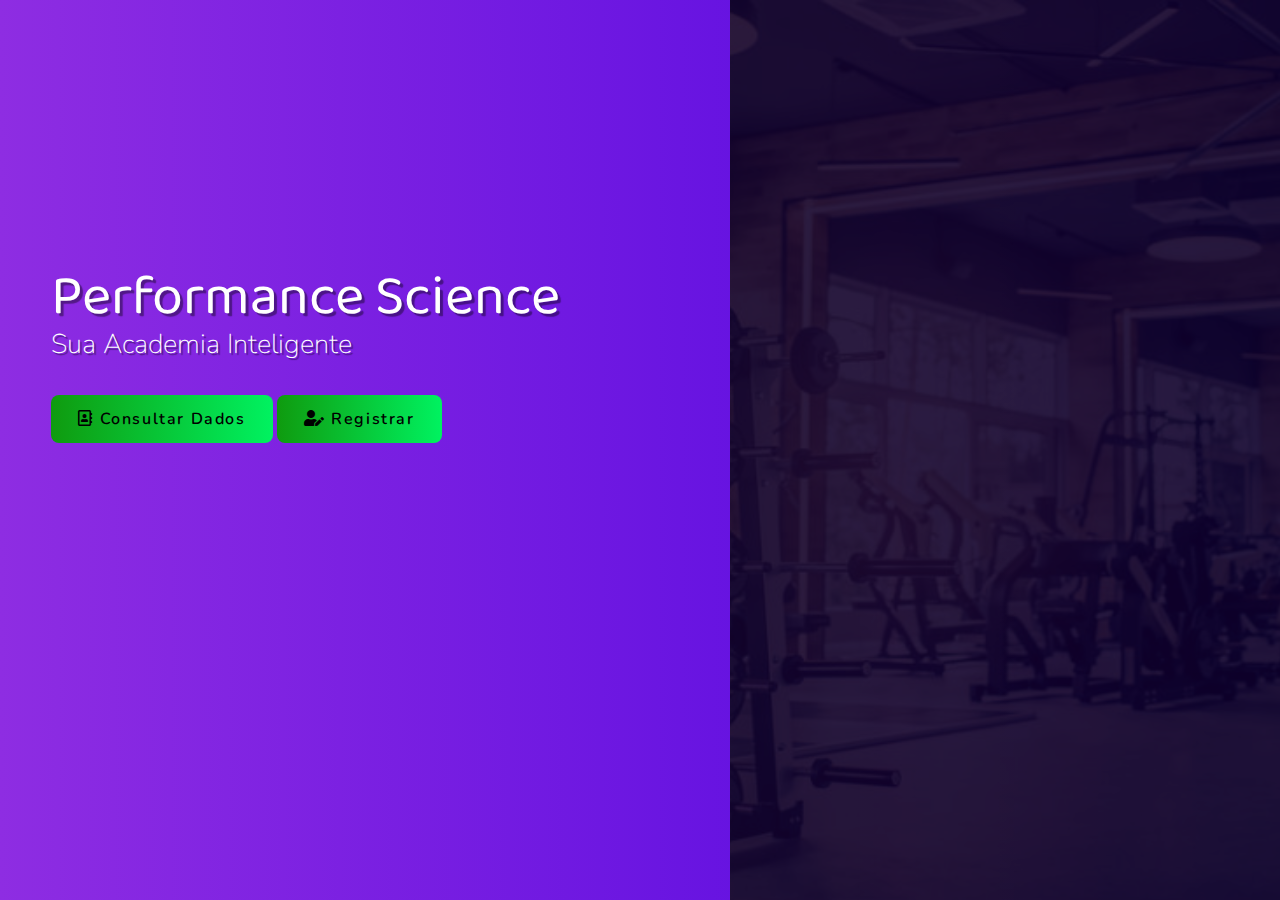
<file: index.html>
<!DOCTYPE html>
<html lang="pt-BR">
<head>
    <meta charset="UTF-8">
    <meta name="viewport" content="width=device-width, initial-scale=1.0">
    <title>Página Principal</title>

    <link rel="stylesheet" href="/style.css">
    <link rel="apple-touch-icon" sizes="180x180" href="/images/">
    <link rel="icon" type="image/png" sizes="32x32" href="/images/favicon-32x32.png">  
    <link rel="icon" type="image/png" sizes="16x16" href="/images/favicon-16x16.png">
    <link rel="manifest" href="/site.webmanifest">


</head>
<body id="body">

    <div id="container">
        <div class="img-wrapper">
            <img src="/images/academia-homepage.jpg" alt="AcademiaImagem">
        </div>
        <div class="icon-wrapper">
            <img src="/images/icon-academic.png" alt="">
        </div>

        <div class="objects-homepage">
            <h1>Performance Science</h1>
            <p>Sua Academia Inteligente</p>
            <button type="button" class="consult">
                <span style="font-size: 1rem; color: black;">
                    <i class="far fa-address-book"></i>
                  </span>Consultar Dados
            </button>

            <button type="button" class="register">
                <span style="font-size: 1rem; color: black;"> 
                    <i class="fas fa-user-edit"></i>
                   </span> 
                Registrar
            </button>        
        </div>

    </div>
</body>
</html>
</file>
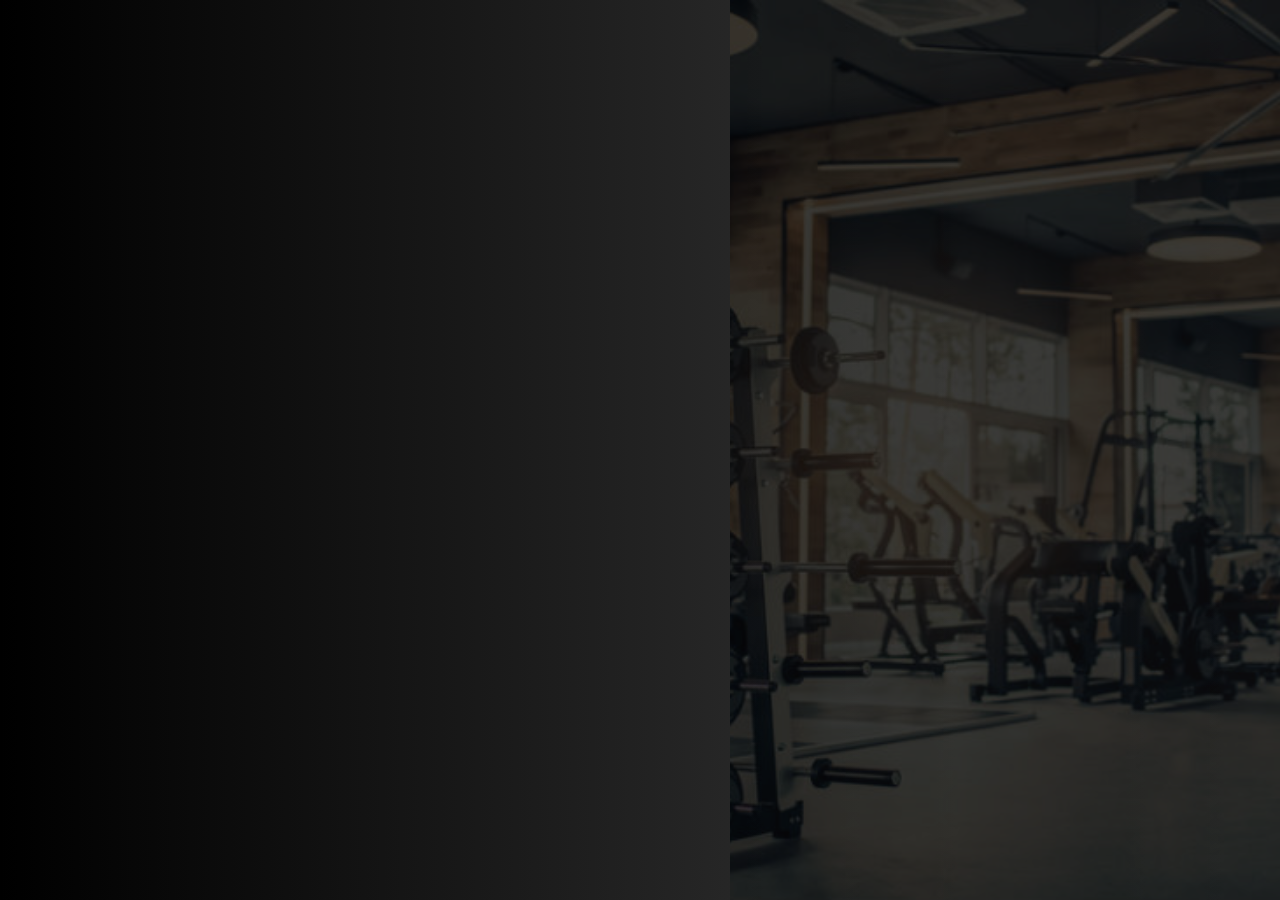
<file: htmls/index.html>
<!DOCTYPE html>
<html lang="pt-BR">
<head>
    <meta charset="UTF-8">
    <meta name="viewport" content="width=device-width, initial-scale=1.0">
    <title>Página Principal</title>

    <link rel="stylesheet" href="/style/landing-page.css">
    <link rel="apple-touch-icon" sizes="180x180" href="/images/">
    <link rel="icon" type="image/png" sizes="32x32" href="/images/favicon-32x32.png">  
    <link rel="icon" type="image/png" sizes="16x16" href="/images/favicon-16x16.png">
    <link rel="manifest" href="/site.webmanifest">


</head>
<body id="body">

    <div id="container">
        <div class="img-wrapper">
            <img src="/images/academia-homepage.jpg" alt="AcademiaImagem">
        </div>
        <div class="icon-wrapper">
            <img src="/images/icon-academic.png" alt="">
        </div>

        <div class="objects-homepage">
            <h1>Performance Science</h1>
            <p>Sua Academia Inteligente</p>
            <a href="/consult" class="consult">
                <span style="font-size: 1rem; color: #EDE8F1">
                    <i class="far fa-address-book"></i>
                </span>
                Consultar Dados
            </a>
            <a href="/htmls/register.html" class="register">
                <span style="font-size: 1rem; color: #EDE8F1;"> 
                    <i class="fas fa-user-edit"></i>
                </span> 
                Registrar
            </a>
        </div>
    </div>


</body>
</html>
</file>
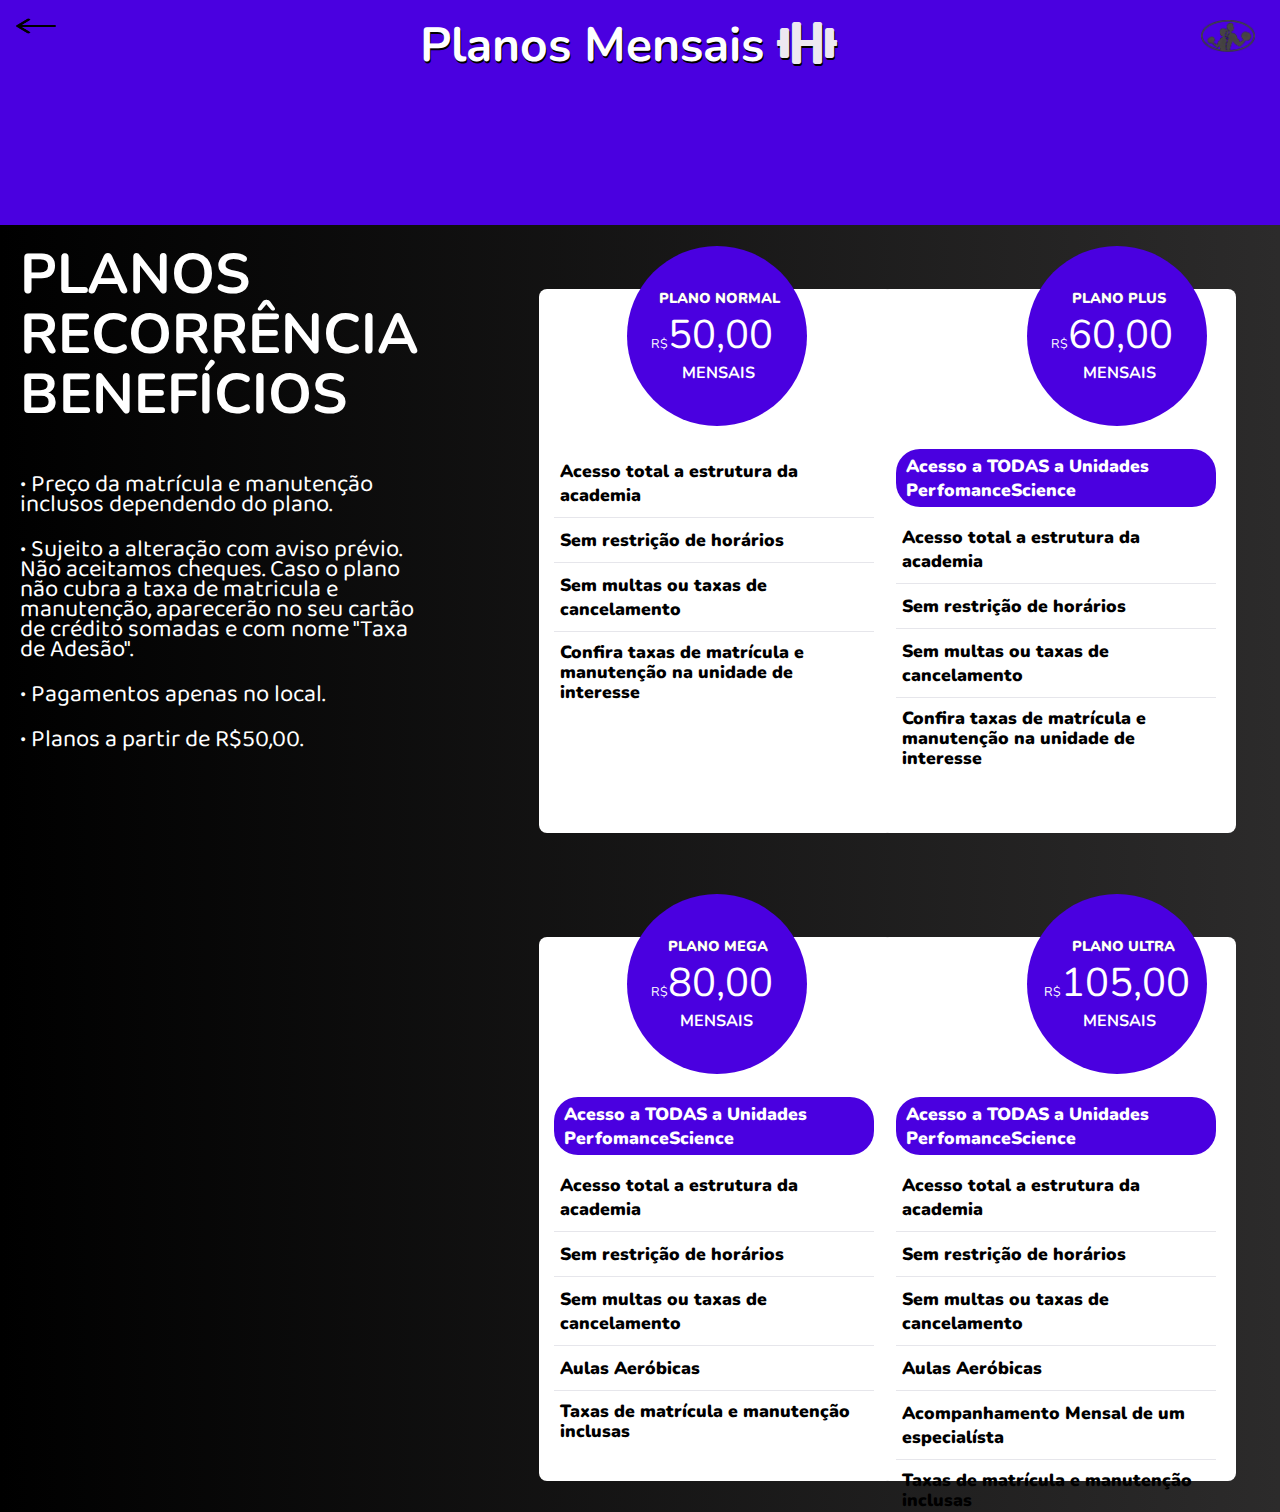
<file: htmls/plans.html>
<!DOCTYPE html>
<html lang="pt-BR">
<head>
    <meta charset="UTF-8">
    <meta name="viewport" content="width=device-width, initial-scale=1.0">
    <title>Planos Mensais</title>
    <link rel="stylesheet" href="/style/plans-page.css">

</head>
<body id="body">
    <div id="container">
        <header>
            <a href="/htmls/register.html" class="back">
                <img src="/images/arrow.png" alt="back">  
            </a>
            <h1>Planos Mensais <span style="font-size: 3rem; color: #EDE8F1;">
                <i class="fas fa-dumbbell"></i>
            </h1>
            <div class="img-icon">
                <a href="/htmls/index.html" class="icon-academic">
                    <img src="/images/icon-academic.png" alt="logo"> 
                </a>  
            </div>
        </header>
        <div class="plans">
            <div class="title">
                <h1>Planos</br>Recorrência</br>Benefícios</h1>
                <p>• Preço da matrícula e manutenção inclusos dependendo do plano.</p>
                <p>• Sujeito a alteração com aviso prévio. Não aceitamos cheques. Caso o plano não cubra a taxa de matricula e manutenção, aparecerão no seu cartão de crédito somadas e com nome "Taxa de Adesão".</p>
                <p>• Pagamentos apenas no local.</p>
                <p>• Planos a partir de R$50,00.</p>
            </div>
            <div class="plan1">
                <div class="cust1">
                    <h1>Plano Normal</h1>
                    <p>
                    <small>R$</small>50,00</p>
                    <h2>Mensais</h2>
                </div>
                <div class="disc1">
                    <p>Acesso total a estrutura da academia</p>
                    <p>Sem restrição de horários</p>
                    <p>Sem multas ou taxas de cancelamento</p>
                    <p class="last-text1">Confira taxas de matrícula e manutenção na unidade de interesse</p>    
                </div>

            </div>
            <div class="plan2">
                <div class="cust2">
                    <h1>Plano Plus</h1>
                    <p>
                    <small>R$</small>60,00</p>
                    <h2>Mensais</h2>
                </div>
                <div class="disc2">
                    <div class="acess">
                        <p>Acesso a TODAS a Unidades PerfomanceScience</p>
                    </div>
                    <p>Acesso total a estrutura da academia</p>
                    <p>Sem restrição de horários</p>
                    <p>Sem multas ou taxas de cancelamento</p>
                    <p class="last-text2">Confira taxas de matrícula e manutenção na unidade de interesse</p>    
                </div>
            </div>
            <div class="plan3">
                <div class="cust3">
                    <h1>Plano Mega</h1>
                    <p>
                    <small>R$</small>80,00</p>
                    <h2>Mensais</h2>
                </div>
                <div class="disc3">
                    <div class="acess">
                        <p>Acesso a TODAS a Unidades PerfomanceScience</p>
                     </div>
                     <p>Acesso total a estrutura da academia</p>
                     <p>Sem restrição de horários</p>
                     <p>Sem multas ou taxas de cancelamento</p>
                     <p>Aulas Aeróbicas</p>
                     <p class="last-text3">
                        Taxas de matrícula e manutenção inclusas
                     </p> 
                </div>
            </div>
            <div class="plan4">
                <div class="cust4">
                    <h1>Plano Ultra</h1>
                    <p>
                    <small>R$</small>105,00</p>
                    <h2>Mensais</h2>
                </div>
                <div class="disc4">
                    <div class="acess">
                        <p>Acesso a TODAS a Unidades PerfomanceScience</p>
                     </div>
                     <p>Acesso total a estrutura da academia</p>
                     <p>Sem restrição de horários</p>
                     <p>Sem multas ou taxas de cancelamento</p>
                     <p>Aulas Aeróbicas</p>
                     <p>Acompanhamento Mensal de um especialísta</p>
                     <p class="last-text4"> Taxas de matrícula e manutenção inclusas</p>
            </div>     
        </div>
    </div>
</body>
</html>
</file>
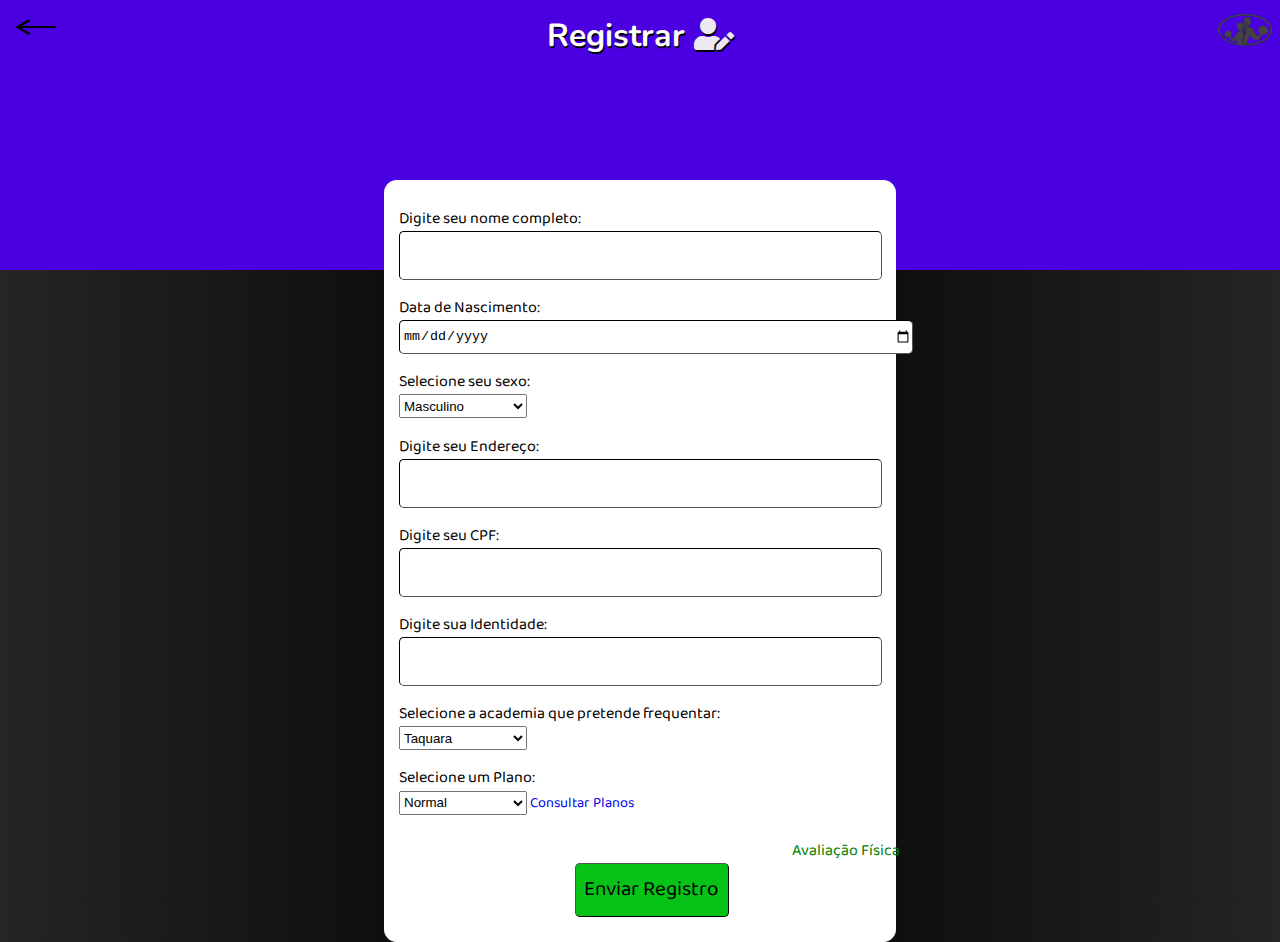
<file: htmls/register.html>
<!DOCTYPE html>
<html lang="en">
<head>
    <meta charset="UTF-8">
    <meta name="viewport" content="width=device-width, initial-scale=1.0">
    <title>Registrar</title>
    <link rel="stylesheet" href="/style/register-page.css">

</head>
<body id="body">
  <div class="container">
        <div class="header">       
            <a href="/htmls/index.html" class="back"><img src="/images/arrow.png" alt="back"></a>
            <h1>Registrar  <span style="font-size: 2rem; color: #EDE8F1;"> 
                <i class="fas fa-user-edit"></i> </h1>
            <div class="image-icon">
                <img src="/images/icon-academic.png" alt="icon-academic">   
            </div>
        </div> 
    <div class="bar-object">
        <legend class="name-bar">
            Digite seu nome completo:</br>
            <input type="text" name="name-bar" required>
        </legend>
        <legend class="date-bar">
            Data de Nascimento:</br>
            <input type="date" name="date-bar" required> 
        </legend>
        <label for="sex" class="sex-option">
            Selecione seu sexo:</br>
            <select name="sex" id="sex" required>
                <option value="1" name="M">
                    Masculino
                </option>
                <option value="2" name="F">
                    Feminino
                </option>
            </select>
        </label>
        <legend class="adress-bar">
            Digite seu Endereço:</br>
            <input type="text" name="adress-bar" required>
        </legend>
        <legend class="cpf-bar">
            Digite seu CPF:</br>
            <input type="text" name="cpf-bar" required>
        </legend>
        <legend class="id-bar">
            Digite sua Identidade:</br>
            <input type="text" name="id-bar" required>
        </legend>
        <div class="local">
            <label for="local">
                Selecione a academia que pretende frequentar:</br>
                <select name="local" id="local">
                    <option value="1" name="Taquara">Taquara</option>
                    <option value="2" name="Curicica">Curicica</option>
                    <option value="3" name="Barra">Barra da Tijuca</option>
                    <option value="4" name="Madureira">Madureira</option>
                </select>
            </label>
        </div>
        <div class="plan">
            <label for="plan">
                Selecione um Plano:</br>
                <select name="plan" id="plan" required>
                    <option value="1" name="Normal">Normal</option>
                    <option value="2" name="Plus">Plus</option>
                    <option value="3" name="Ultra">Ultra</option>
                    <option value="4" name="Mega">Mega</option>
                </select>
                <a href="/htmls/plans.html">Consultar Planos</a>
            </label>
        </div>
        <a href="/html/avaliation.html" class="avaliation-option">Avaliação Física</a>
        <button class="button-env" type="submit">Enviar Registro</button>
    </div>
  </div>
</body>
</html>
</file>
<file: style.css>
@import url('https://fonts.googleapis.com/css2?family=Baloo+2:wght@400;500;600&family=Nunito:ital,wght@0,400;0,600;1,400;1,600&display=swap');

@import url('https://cdnjs.cloudflare.com/ajax/libs/font-awesome/5.14.0/css/all.min.css');

#body {
    background: #8E2DE2; 
    background: -webkit-linear-gradient(to left, #4A00E0, #8E2DE2);
    background: linear-gradient(to left, #4A00E0, #8E2DE2);   
}

*{
    margin: 0;
}

#container {
    width: 100vw;
    height: 100vh;
    overflow: hidden;
    position: relative;
}

#container .img-wrapper {
    background: rgba(0,0,0,0.8);
    width: 43%;
    height: 100%;
    overflow: hidden;
    position: absolute;
    right: 0%;
}

#container .img-wrapper img {
    width: 100%;
    height: 100%;
    object-fit: cover;
    opacity: 0.1;
    animation: zoom 20s forwards;
}

@keyframes zoom {
    0%{
        transform: scaleY(1.3);
    }
    100%{
        transform: scaleY(1);
        opacity: 0.8;
    }
}

#container .icon-wrapper {
    position:absolute;
    top: 40%;
    right:11.8%;
    opacity:0;
    animation: reveal 10s 5s forwards;
}

@keyframes reveal {
    0% {
        opacity: 0;
    }
    100%{
        opacity: 1;
    }
}



#container .objects-homepage {
    position: absolute;
    top: 30%;
    left: 4%
}

.objects-homepage h1 {
    color: #ffffff;
    font-size: 3.5rem;
    font-family: 'Baloo 2';
    font-weight: 300;
    text-shadow: .2rem .2rem 1px rgba(0,0,0,0.4);
    line-height: 3.5rem;
}

.objects-homepage p {
    color: #ffffff;
    font-size: 1.7rem;
    font-family: 'Nunito';
    font-weight: 200;
    text-shadow: .1rem .1rem 1px rgba(0,0,0,0.4);
    margin-bottom: 2rem;
}

.objects-homepage button {
    color: black;
    border: none;
    font-size: 1rem;
    font-family: 'Nunito';
    font-weight: 600;
    letter-spacing: 0.1rem;
    padding: 0.8rem 1.7rem;
    border-radius: 8px;
    background: linear-gradient(to right, #0f9b0f, #00F260);
    transition: 0.8s;
    cursor: pointer;
}

.objects-homepage button:hover{
    opacity: 0.8;
}
</file>
<file: style/landing-page.css>
@import url('https://fonts.googleapis.com/css2?family=Baloo+2:wght@400;500;600&family=Nunito:ital,wght@0,400;0,600;1,400;1,600&display=swap');

@import url('https://cdnjs.cloudflare.com/ajax/libs/font-awesome/5.14.0/css/all.min.css');

#body {
    background: #000000;
    background: -webkit-linear-gradient(to right, #000000, #434343); 
    background: linear-gradient(to right, #000000, #434343);
    /*    background: -webkit-linear-gradient(to right, #434343, #000000);
    background: linear-gradient(to right, #434343, #000000);*/
}
*{
    margin: 0;
}

#container {
    width: 100vw;
    height: 100vh;
    overflow: hidden;
    position: relative;
}

#container .img-wrapper {
    background: rgba(0,0,0,0.8);
    width: 43%;
    height: 100%;
    overflow: hidden;
    position: absolute;
    right: 0%;
}

#container .img-wrapper img {
    width: 100%;
    height: 100%;
    object-fit: cover;
    opacity: 0.2;
    animation: zoom 25s forwards;
}

@keyframes zoom {
    0%{
        transform: scaleY(1.3);
    }
    100%{
        transform: scaleY(1);
        opacity: 0.8;
    }
}

#container .icon-wrapper {
    position:absolute;
    top: 40%;
    right:11.8%;
    opacity:0;
    animation: reveal 10s 5s forwards;
}

@keyframes reveal {
    0% {
        opacity: 0;
    }
    100%{
        opacity: 1;
    }
}


#container .objects-homepage {
    position: absolute;
    top: 30%;
    left: 4%
}

.objects-homepage h1 {
    color: #ffffff;
    font-size: 3.5rem;
    font-family: 'Baloo 2';
    font-weight: 300;
    text-shadow: .2rem .2rem 1px rgba(0,0,0,0.4);
    line-height: 3.5rem;
    opacity: 0;
    animation: up-objects 0.8s 0.5s forwards; 
}

.objects-homepage p {
    color: #ffffff;
    font-size: 1.7rem;
    font-family: 'Nunito';
    font-weight: 200;
    text-shadow: .1rem .1rem 1px rgba(0,0,0,0.4);
    margin-bottom: 2rem;
    opacity: 0;
    animation: up-objects 0.8s 0.6s forwards; 
}

.objects-homepage a {
    color: #EDE8F1;
    border: none;
    font-size: 1rem;
    font-family: 'Nunito';
    font-weight: 600;
    letter-spacing: 0.1rem;
    padding: 0.8rem 1.7rem;
    border-radius: 8px;
    background: linear-gradient(to right, #4A00E0, #6700B1);
    opacity: 0;
    cursor: pointer;
    text-decoration-line: none;
    animation: up-objects 0.8s 0.9s forwards;
}

.objects-homepage .consult {
    margin-right: 10px;
}

@keyframes up-objects {
    0% {
        transform: translateY(10rem) rotateY(-30deg);
    }
    100% {
        transform: translateY(0) rotateY(0);
        opacity: 1;
    }
}
</file>
<file: style/plans-page.css>
@import url('https://fonts.googleapis.com/css2?family=Baloo+2:wght@400;500;600&family=Nunito:ital,wght@0,400;0,600;1,400;1,600&display=swap');

@import url('https://cdnjs.cloudflare.com/ajax/libs/font-awesome/5.14.0/css/all.min.css');

* {
 margin: 0;
 padding: 0;   
}

body {
    width: 100vw;
    height: 100vh;
    background: linear-gradient(to right, black, rgb(44, 43, 43));
    overflow-x: hidden;
    overflow-y: scroll;
    
}

#container header {
    height: 25vh;
}

#container header{
    display: flex;
    justify-content: space-between;
    align-items: center;
}

header {
    background: #4a00e0;
}

/*header a {
    margin-left: 8px;
    margin-top: 8px;
    margin-bottom: 17vh;
    width: 2rem;
    height: 1.5rem;
    display: flex;
    align-items: center;
    justify-content: center;
} */

header .back {
    height: 95%;
    margin-left: 0.5rem;
}


header .back img{
    padding-top: 8px;
    padding-left: 8px;
    width: 2.5rem;
    height: 1.5rem;
   /* padding-left: 8px;
    width: 2.5rem;
    height: 1.5rem;
    transition-duration: 0.2s; */
 }

 header .back img:hover {
     opacity: 0.5;
 }

 header h1 {
     margin-bottom:15vh;
     font: 2rem;
     font-size: 3rem;
     font-family: "Nunito";
     color: white;
     text-shadow: black 1px 2px;  
 }

 header .img-icon .icon-academic img {
    padding-top: 3px;
    height: 2rem;
    margin-right: 1.55rem;
    margin-bottom: 17vh;
}

#container .plans {
    display: grid;
    grid-template-columns: 3fr 3fr 3fr;
    grid-template-rows: 2fr 2fr;
    column-gap: 40px;
    row-gap: 40px;
}

#container .plans .title {
    grid-row: 1 / span 2;
}

#container .plans .title {
    color:white;
}

#container .plans .title h1 {
    font-size:3.5rem;
    font-family: "Nunito";
    line-height: 60px;
    padding-top: 20px;
    padding-bottom: 50px;
    padding-left: 20px;
    text-transform: uppercase;
}

#container .plans .title p {
    font-size: 1.5rem;
    font-family: "Baloo 2";
    line-height: 20px;
    padding-bottom: 25px;
    padding-left: 20px;
}

.plans .plan1 {
    color: white;
    position: relative;
}

#container .plans .plan1 {
    padding-left: 5rem;
    padding-top: 4.01rem;
    display: grid;
    justify-items: center;
    align-content: center;
}

#container .plans .plan1 .cust1 {
    position: absolute;
    display: grid;
    align-content: center;
    color: white;
    background: #4a00e0;
    width: 180px;
    height: 180px;
    border: 1px;
    border-radius: 6rem;
    margin-left: 5rem;
    margin-top: 1.3rem;
    font-family: "Nunito";
    text-transform: uppercase;
}
.cust1 h1 {
    padding-left: 2rem;
    font-size: 0.9rem;
    letter-spacing: 0;
    text-shadow: black 0px 0px;
    font-weight: 900;
}

.cust1 p small {
    font-size: 0.8rem;
}

.cust1 p {
    padding-left: 1.5rem;
    letter-spacing: 0;
    font-size: 2.5rem;
}

.cust1 h2{
    font-size: 1rem;
    padding-left: 3.49rem;
}

#container .plans .plan1 .disc1 {
    padding-top: 10rem;
    padding-bottom: 8rem;
    padding-left: 15px;
    padding-right: 20px;    
    height: 16rem;
    width: 20rem;
    background: white;
    border-radius: 0.5rem;
    color: black;
    font-family: "Nunito";
    font-size: 1.1rem;
    font-weight: 900;
}

#container .plans .plan1 .disc1>p:not(:last-child) {
    border-bottom: 1px solid #E6E6EB;
    padding-bottom: 10px;
    padding-top: 10px;
    padding-left: 6px;
}

#container .plans .plan1 .disc1 .last-text1 {
    padding-top: 10px;
    padding-left: 6px;
    line-height: 20px;
}

/*apartir daqui é o 2*/

.plans .plan2 {
    color: white;
    position: relative;
}

#container .plans .plan2 {
    padding-left: 5rem;
    padding-top: 4rem;
    display: grid;
    justify-items: center;
    align-content: center;
}

#container .plans .plan2 .cust2 {
    position: absolute;
    display: grid;
    align-content: center;
    color: white;
    background: #4a00e0;
    width: 180px;
    height: 180px;
    border: 1px;
    border-radius: 6rem;
    margin-left: 6rem;
    margin-top: 1.3rem;
    font-family: "Nunito";
    text-transform: uppercase;
    margin-right: 38%;
}
.cust2 h1 {
    padding-left: 2.8rem;
    font-size: 0.9rem;
    letter-spacing: 0;
    text-shadow: black 0px 0px;
    font-weight: 900;
}

.cust2 p small {
    font-size: 0.8rem;
}

.cust2 p {
    padding-left: 1.5rem;
    letter-spacing: 0;
    font-size: 2.5rem;
}

.cust2 h2{
    font-size: 1rem;
    padding-left: 3.49rem;
}

#container .plans .plan2 .disc2 {
    padding-top: 10rem;
    padding-bottom: 8rem;
    padding-left: 15px;
    padding-right: 20px;    
    height: 16rem;
    width: 20rem;
    background: white;
    border-radius: 0.5rem;
    color: black;
    font-family: "Nunito";
    font-size: 1.1rem;
    font-weight: 900;
    margin-right: 75%;
}

#container .plans .plan2 .disc2 .acess {
    background: #4a00e0;
    color: white;
    padding: 5px;
    border-radius: 1.5rem;
    margin-bottom: 8px;
}

.plans .plan2 .disc2 .acess p {
    padding-left: 5px;
}

#container .plans .plan2 .disc2>p:not(:last-child) {
    border-bottom: 1px solid #E6E6EB;
    padding-bottom: 10px;
    padding-top: 10px;
    padding-left: 6px;
}

#container .plans .plan2 .disc2 .last-text2 {
    padding-top: 10px;
    padding-left: 6px;
    line-height: 20px;
}

/*apartir daqui é o 3*/

.plans .plan3 {
    color: white;
    position: relative;
}

#container .plans .plan3 {
    padding-left: 5rem;
    padding-top: 4rem;
    display: grid;
    justify-items: center;
    align-content: center;
}

#container .plans .plan3 .cust3 {
    position: absolute;
    display: grid;
    align-content: center;
    color: white;
    background: #4a00e0;
    width: 180px;
    height: 180px;
    border: 1px;
    border-radius: 6rem;
    margin-left: 5rem;
    margin-top: 1.3rem;
    font-family: "Nunito";
    text-transform: uppercase;
}
.cust3 h1 {
    padding-left: 2.6rem;
    font-size: 0.9rem;
    letter-spacing: 0;
    text-shadow: black 0px 0px;
    font-weight: 900;
}

.cust3 p small {
    font-size: 0.8rem;
}

.cust3 p {
    padding-left: 1.5rem;
    letter-spacing: 0;
    font-size: 2.5rem;
}

.cust3 h2{
    font-size: 1rem;
    padding-left: 3.37rem;
}

#container .plans .plan3 .disc3 {
    padding-top: 10rem;
    padding-bottom: 8rem;
    padding-left: 15px;
    padding-right: 20px;    
    height: 16rem;
    width: 20rem;
    background: white;
    border-radius: 0.5rem;
    color: black;
    font-family: "Nunito";
    font-size: 1.1rem;
    font-weight: 900;
}

#container .plans .plan3 .disc3 .acess {
    background: #4a00e0;
    color: white;
    padding: 5px;
    border-radius: 1.5rem;
    margin-bottom: 8px;
}

.plans .plan3 .disc3 .acess p {
    padding-left: 5px;
}

#container .plans .plan3 .disc3>p:not(:last-child) {
    border-bottom: 1px solid #E6E6EB;
    padding-bottom: 10px;
    padding-top: 10px;
    padding-left: 6px;
}

#container .plans .plan3 .disc3 .last-text3 {
    padding-top: 10px;
    padding-left: 6px;
    line-height: 20px;
}

/*Apartir daqui é o 4*/

.plans .plan4 {
    color: white;
    position: relative;
}

#container .plans .plan4 {
    padding-left: 5rem;
    padding-top: 4rem;
    display: grid;
    justify-items: center;
    align-content: center;
}

#container .plans .plan4 .cust4 {
    position: absolute;
    display: grid;
    align-content: center;
    color: white;
    background: #4a00e0;
    width: 180px;
    height: 180px;
    border: 1px;
    border-radius: 6rem;
    margin-left: 6rem;
    margin-top: 1.3rem;
    font-family: "Nunito";
    text-transform: uppercase;
    margin-right: 38%;
}
.cust4 h1 {
    padding-left: 2.8rem;
    font-size: 0.9rem;
    letter-spacing: 0;
    text-shadow: black 0px 0px;
    font-weight: 900;
}

.cust4 p small {
    font-size: 0.8rem;
}

.cust4 p {
    padding-left: 1.1rem;
    letter-spacing: 0;
    font-size: 2.5rem;
}

.cust4 h2{
    font-size: 1rem;
    padding-left: 3.49rem;
}

#container .plans .plan4 .disc4 {
    padding-top: 10rem;
    padding-bottom: 8rem;
    padding-left: 15px;
    padding-right: 20px;    
    height: 16rem;
    width: 20rem;
    background: white;
    border-radius: 0.5rem;
    color: black;
    font-family: "Nunito";
    font-size: 1.1rem;
    font-weight: 900;
    margin-right: 75%;
}

#container .plans .plan4 .disc4 .acess {
    background: #4a00e0;
    color: white;
    padding: 5px;
    border-radius: 1.5rem;
    margin-bottom: 8px;
}

.plans .plan4 .disc4 .acess p {
    padding-left: 5px;
}

#container .plans .plan4 .disc4>p:not(:last-child) {
    border-bottom: 1px solid #E6E6EB;
    padding-bottom: 10px;
    padding-top: 10px;
    padding-left: 6px;
}

#container .plans .plan4 .disc4 .last-text4 {
    padding-top: 10px;
    padding-left: 6px;
    line-height: 20px;
}
</file>
<file: style/register-page.css>
@import url('https://fonts.googleapis.com/css2?family=Baloo+2:wght@400;500;600&family=Nunito:ital,wght@0,400;0,600;1,400;1,600&display=swap');

@import url('https://cdnjs.cloudflare.com/ajax/libs/font-awesome/5.14.0/css/all.min.css');

body {
    background: #232526;
    background: -webkit-linear-gradient(to right,#232526, black, #232526);
    background: linear-gradient(to right, #232526, black, #232526);
    width: 100vw over;
    height: 100vh;
}
.container {
    position: relative;
    display: grid;
}

* {
    margin: 0;
}

.container .header {
    width: 100%;
    height: 30vh;
    background: #4a00e0;
    display: flex;
    align-items: center;
    justify-content: space-between;
    justify-items: center;
    position: relative;
}

.header a {
    height: 95%;
    margin-left: 0.5rem;
}

.header a img {
    padding-top: 8px;
    padding-left: 8px;
    width: 2.5rem;
    height: 1.5rem;
    transition-duration: 0.2s;
}

.header a img:hover {
    opacity: 0.5;
}

.header h1 {
    height: 90%;
    font: 3rem;
    font-family: "Nunito";
    color: white;
    text-shadow: black 1px 2px;
}

.header .image-icon {
    height: 90%;
}

.header img {
    height: 2rem;
    margin-right: 0.5rem;
}

.bar-object {
    position: absolute;
    padding-top: 2%;
    padding-bottom: 2%;
    border-radius: 0.8rem;
    margin-left: 30%;
    margin-top: 20vh;
    background:white;
    width: 40vw;
    display: grid;
    align-items: center;
}
.bar-object legend {
    padding-left: 15px;
    font: 1.5rem;
    font-family: "Baloo 2";
}

.bar-object label {
    padding-left: 15px;
    font: 1.5rem;
    font-family: "Baloo 2";
}

.bar-object input {
    margin-bottom: 15px;
    height: 5vh;
    width: 37vw;
    border-radius: 0.3rem;
    border-width: 1px;
    border-color: black;
    padding-left: 5px;
}

.bar-object .date-bar input {
    height: 2rem;
    width: 31.8rem;
    padding-left: 3px;
}

.bar-object .sex-option {
    margin-bottom: 15px;
}

.bar-object .local select {
    margin-left: 15px;
    margin-bottom: 15px;
}

.bar-object .plan select {
    margin-left: 15px;
    margin-bottom: 15px;
}

.bar-object .plan a {
    text-decoration-line: none;
    font-size: 0.9rem;
}

.bar-object select {
    height: 1.5rem;
    width: 8rem;
}

.bar-object .avaliation-option {
    text-decoration-line: none;
    font-size: 1rem;
    font: 0.9rem;
    font-family: "Baloo 2";
    color: green;
    margin-top: 8px;
    margin-left:76.9%;
}

.bar-object .button-env {
    margin-left: 36%;
    width: 12vw;
    height: 6vh;
    font-size: 1.3rem;
    font: 0.9rem;
    font-family: "Baloo 2";
    border-radius: 0.3rem;
    border-width: 1px;
    border-color: black;
    background: #07c317;
    transition-duration: 0.2s;
    cursor: pointer;
}

.bar-object .button-env:hover {
    opacity: 0.8;
}
</file>
